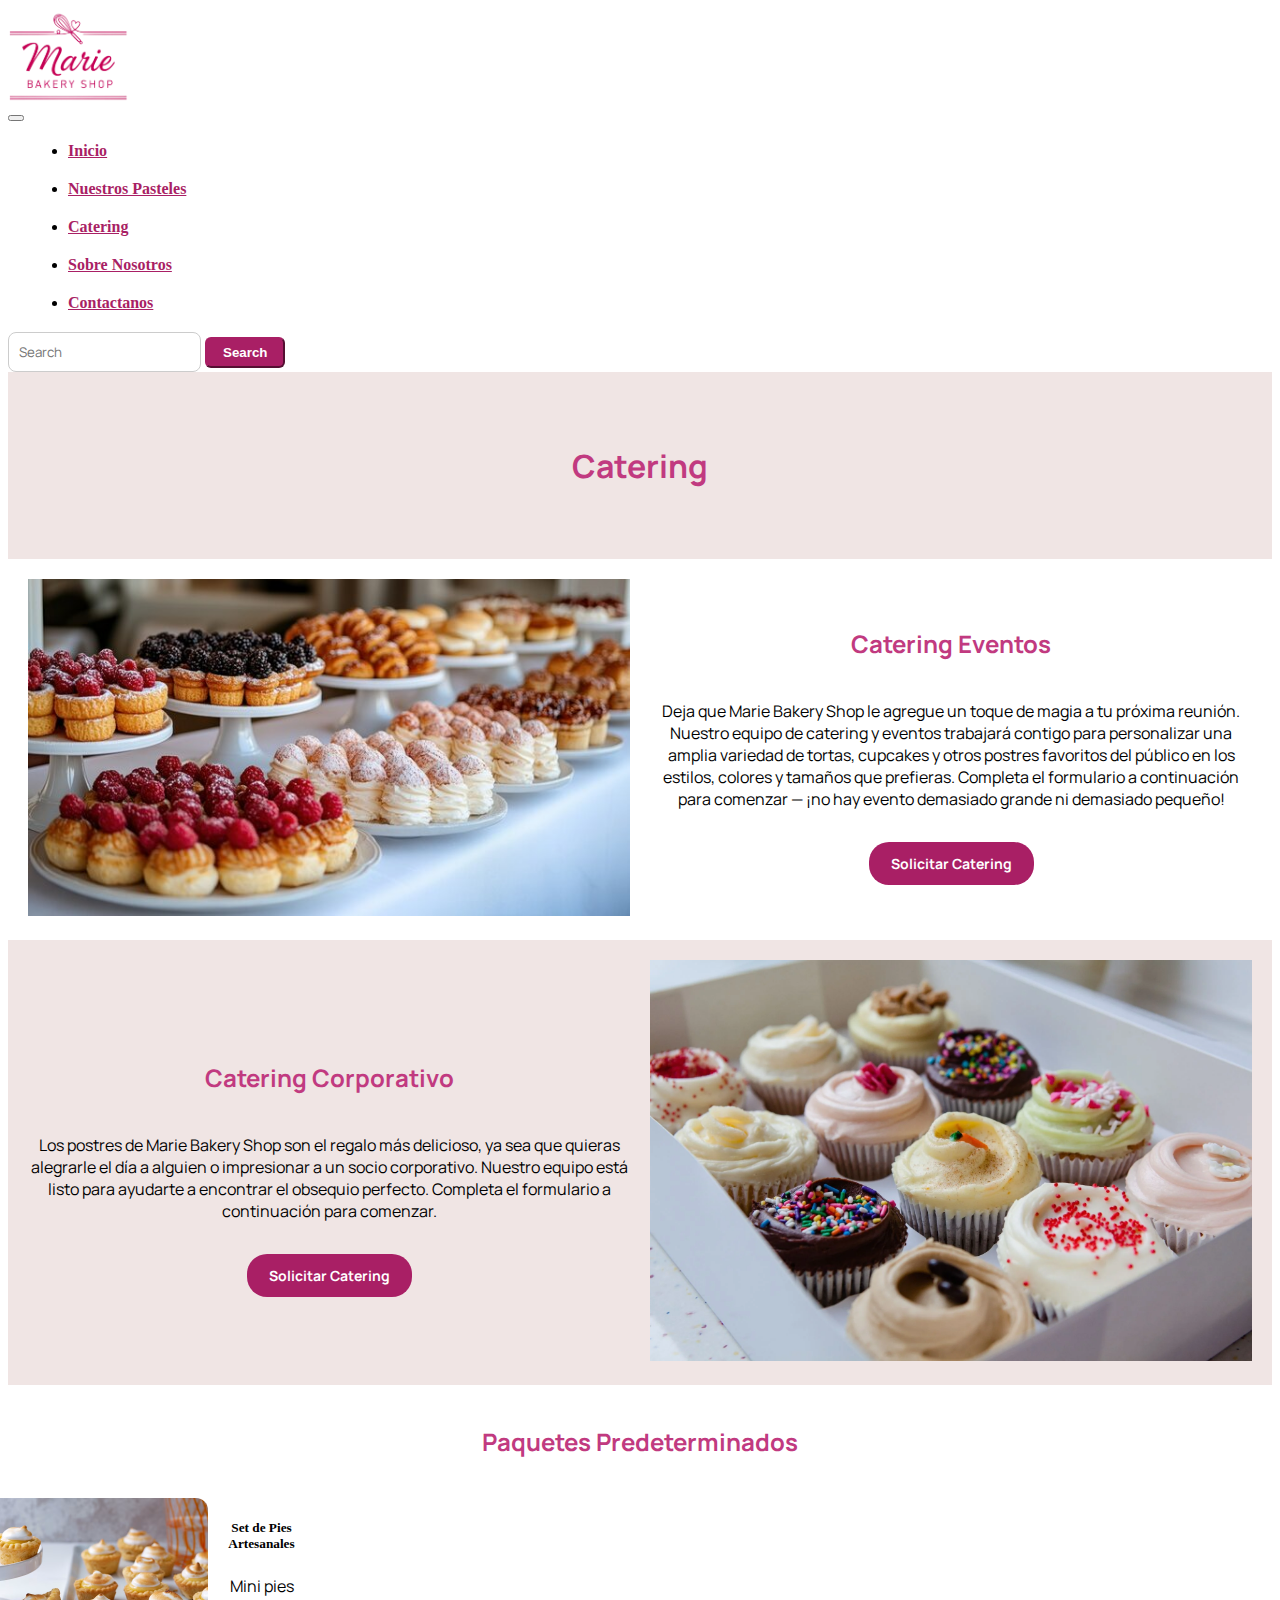
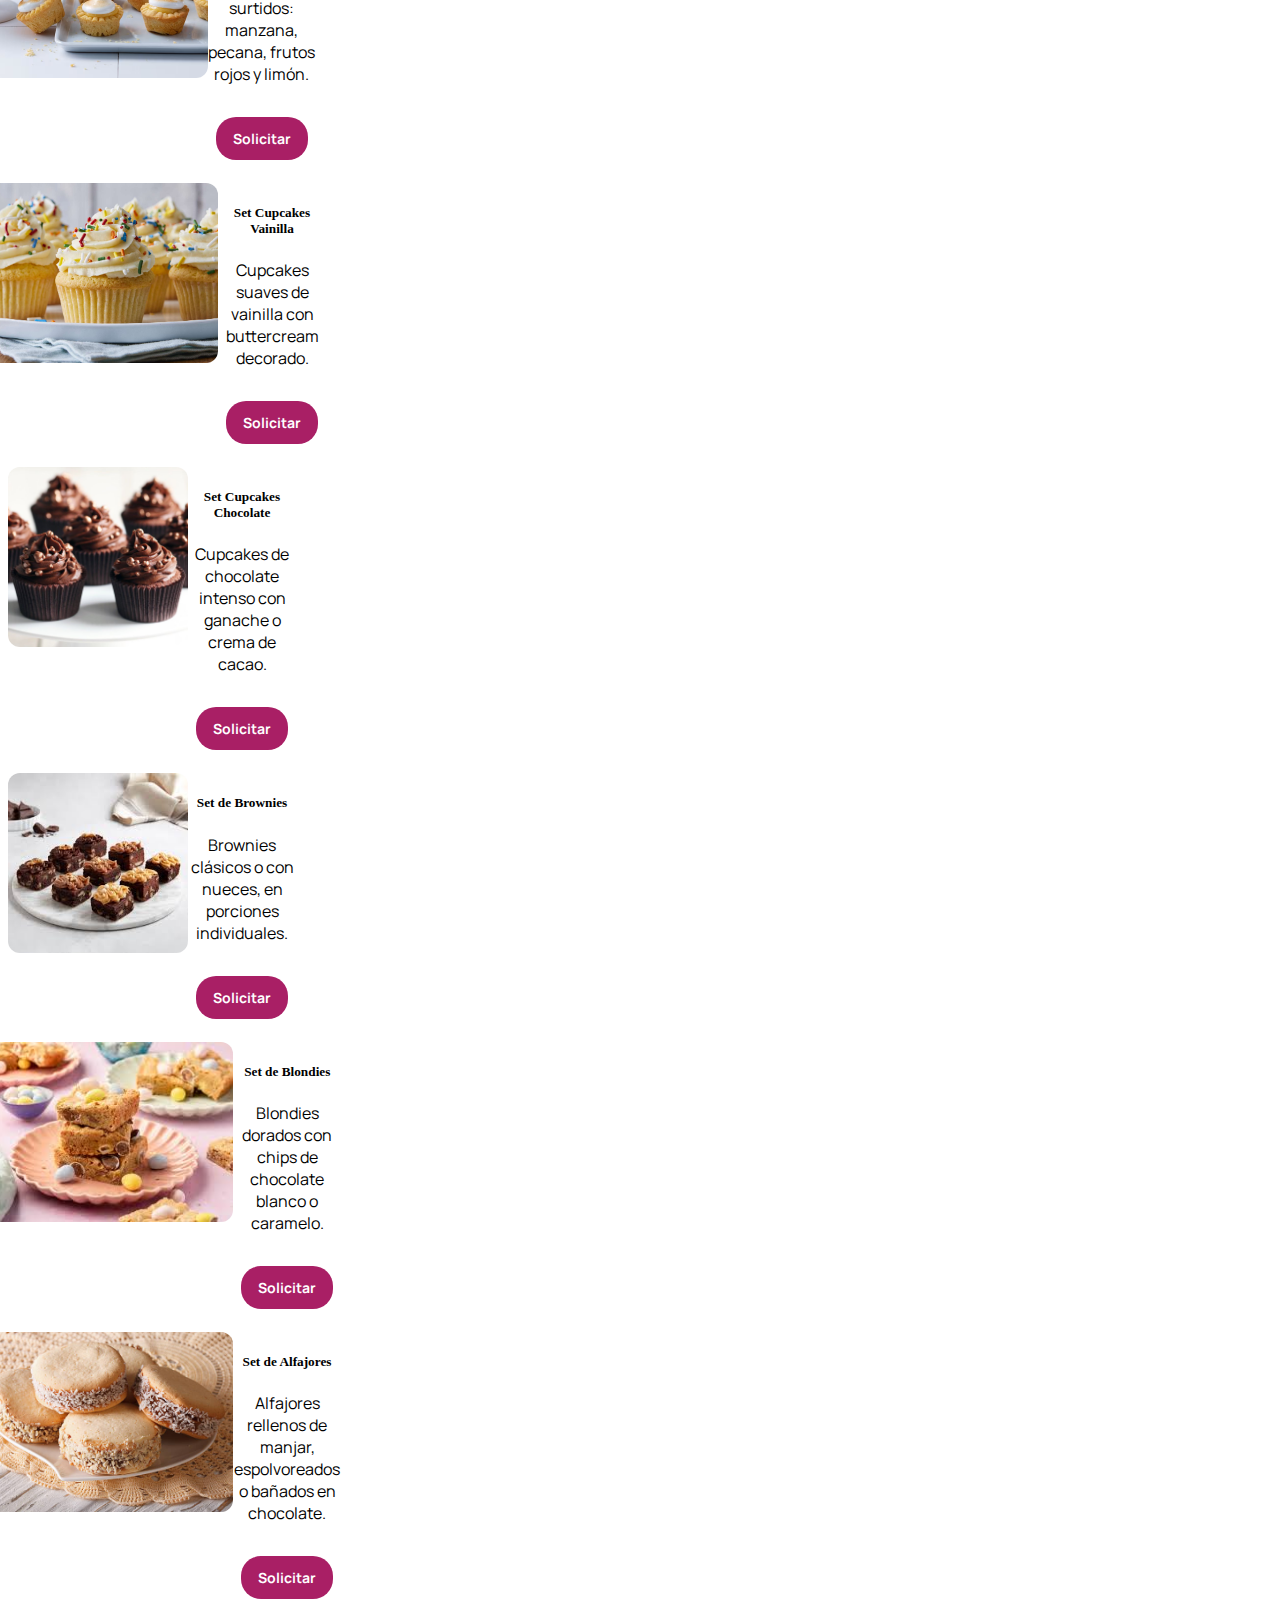
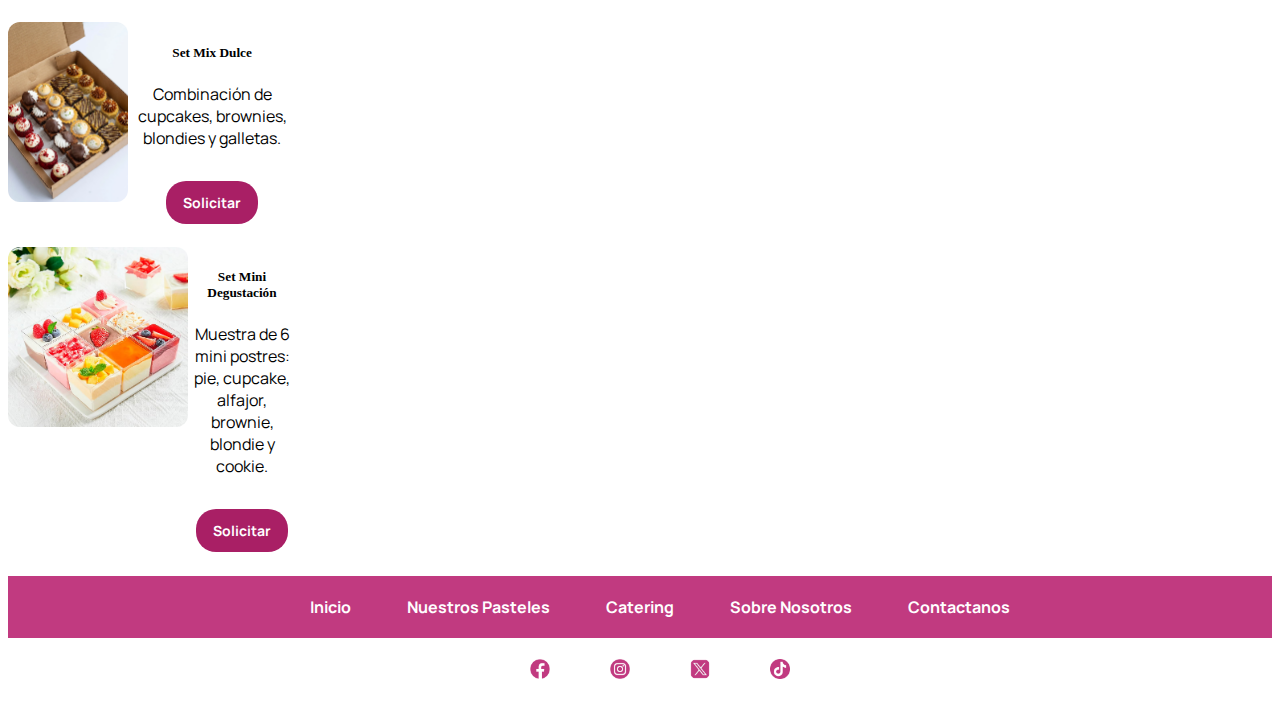
<file: pages/catering.html>
<!DOCTYPE html>
<html lang="en">
<head>
    <meta charset="UTF-8">
    <meta name="viewport" content="width=device-width, initial-scale=1.0">
    <title>Catering | Marie Bakery Shop</title>
      <meta name="description" content="Servicio de catering dulce en Lima. Postres y bocaditos artesanales para tus eventos especiales.">
    <link rel="stylesheet" href="../css/stylesheet.css">
    <link href="https://cdn.jsdelivr.net/npm/bootstrap@5.3.8/dist/css/bootstrap.min.css" rel="stylesheet" integrity="sha384-sRIl4kxILFvY47J16cr9ZwB07vP4J8+LH7qKQnuqkuIAvNWLzeN8tE5YBujZqJLB" crossorigin="anonymous">
    <style> @import url('https://fonts.googleapis.com/css2?family=Edu+NSW+ACT+Cursive:wght@400..700&family=Manrope:wght@200..800&family=Playwrite+CA:wght@100..400&family=Playwrite+DE+SAS:wght@100..400&family=Sacramento&display=swap');
    </style>
    </head>

<body>
<nav class="navbar navbar-expand-lg custom-navbar ">
  <div class="container-fluid">
    <a class="navbar-brand" href="#">
    <img src="../assets/marie-logo.png" alt="logo" class="logo-image">
    </a>

    <button class="navbar-toggler" type="button" data-bs-toggle="collapse" data-bs-target="#navbarSupportedContent" aria-controls="navbarSupportedContent" aria-expanded="false" aria-label="Toggle navigation">
      <span class="navbar-toggler-icon"></span>
    </button>
    <div class="collapse navbar-collapse" id="navbarSupportedContent">
      <ul class="navbar-nav ms-auto mb-2 mb-lg-0">
        <li class="nav-item">
          <a class="nav-link active" aria-current="page" href="../index.html">Inicio</a>
        </li>
        <li class="nav-item">
          <a class="nav-link" href="./nuestros-pasteles.html">Nuestros Pasteles</a>
        </li>
        <li class="nav-item">
          <a class="nav-link" href="./catering.html">Catering</a>
        </li>
        <li class="nav-item">
          <a class="nav-link" href="./nuestra-historia.html">Sobre Nosotros</a>
        </li>
         <li class="nav-item">
          <a class="nav-link" href="./contactanos.html">Contactanos</a>
        </li>
      </ul>
      <form class="d-flex" role="search">
        <input class="form-control me-2" type="search" placeholder="Search" aria-label="Search"/>
        <button class="btn btn-outline-success" type="submit">Search</button>
      </form>
    </div>
  </div>
</nav>
<div class="catering-header">
<h1>Catering</h1>
</div>

<!-- Otras opciones -->
<section>
<div class="catering-content">
<div class="catering-eventos-imagen">
   <img src="../assets/catering-dulces.jpg" alt="dulces para catering"> 
</div>
  <div class="catering-eventos">
    <h2> Catering Eventos</h2>
    <p>Deja que Marie Bakery Shop le agregue un toque de magia a tu próxima reunión.
      Nuestro equipo de catering y eventos trabajará contigo para personalizar una amplia variedad de tortas, cupcakes y otros postres favoritos del público en los estilos, colores y tamaños que prefieras.
      Completa el formulario a continuación para comenzar — ¡no hay evento demasiado grande ni demasiado pequeño!
    </p>
    <a href="./contactanos.html" class="boton-catering">Solicitar Catering</a>
  </div>
</div>
<div class="catering-content-2">
  <div class="catering-corporativo">
    <h2>Catering Corporativo</h2>
    <p>Los postres de Marie Bakery Shop son el regalo más delicioso, ya sea que quieras alegrarle el día a alguien o impresionar a un socio corporativo.
      Nuestro equipo está listo para ayudarte a encontrar el obsequio perfecto.
      Completa el formulario a continuación para comenzar.</p>
    <a href="./contactanos.html" class="boton-catering">Solicitar Catering</a>

  </div>
  <div class="catering-corporativo-imagen">
   <img src="../assets/cupcakes.webp" alt="dulces para catering"> 
  </div>
</div>
</section>
<section>
<h2> Paquetes Predeterminados</h2>

<!-- Set predeterminados -->

<div class="d-flex flex-wrap justify-content-center gap-4">

  <div class="card" style="width: 18rem;">
    <img src="../assets/catering-lemon-pie.avif" class="card-img-top" alt="Set de Pies Artesanales">
    <div class="card-body">
      <h5 class="card-title">Set de Pies Artesanales</h5>
      <p class="card-text">Mini pies surtidos: manzana, pecana, frutos rojos y limón.</p>
      <a href="#formulario" class="btn btn-primary">Solicitar</a>
    </div>
  </div>

  <div class="card" style="width: 18rem;">
    <img src="../assets/vanilla--cupcake.jpg" class="card-img-top" alt="Set Cupcakes Vainilla">
    <div class="card-body">
      <h5 class="card-title">Set Cupcakes Vainilla</h5>
      <p class="card-text">Cupcakes suaves de vainilla con buttercream decorado.</p>
      <a href="#formulario" class="btn btn-primary">Solicitar</a>
    </div>
  </div>

  <div class="card" style="width: 18rem;">
    <img src="../assets/chocolate-cupcake.jpg" class="card-img-top" alt="Set Cupcakes Chocolate">
    <div class="card-body">
      <h5 class="card-title">Set Cupcakes Chocolate</h5>
      <p class="card-text">Cupcakes de chocolate intenso con ganache o crema de cacao.</p>
      <a href="#formulario" class="btn btn-primary">Solicitar</a>
    </div>
  </div>

  <div class="card" style="width: 18rem;">
    <img src="../assets/mini-brownie.jpeg" class="card-img-top" alt="Set de Brownies">
    <div class="card-body">
      <h5 class="card-title">Set de Brownies</h5>
      <p class="card-text">Brownies clásicos o con nueces, en porciones individuales.</p>
      <a href="#formulario" class="btn btn-primary">Solicitar</a>
    </div>
  </div>

  <div class="card" style="width: 18rem;">
    <img src="../assets/mini-blondie.jpeg" class="card-img-top" alt="Set de Blondies">
    <div class="card-body">
      <h5 class="card-title">Set de Blondies</h5>
      <p class="card-text">Blondies dorados con chips de chocolate blanco o caramelo.</p>
      <a href="#formulario" class="btn btn-primary">Solicitar</a>
    </div>
  </div>

  <div class="card" style="width: 18rem;">
    <img src="../assets/alfajor.jpg" class="card-img-top" alt="Set de Alfajores">
    <div class="card-body">
      <h5 class="card-title">Set de Alfajores</h5>
      <p class="card-text">Alfajores rellenos de manjar, espolvoreados o bañados en chocolate.</p>
      <a href="#formulario" class="btn btn-primary">Solicitar</a>
    </div>
  </div>

  <div class="card" style="width: 18rem;">
    <img src="../assets/set1.webp" class="card-img-top" alt="Set Mix Dulce">
    <div class="card-body">
      <h5 class="card-title">Set Mix Dulce</h5>
      <p class="card-text">Combinación de cupcakes, brownies, blondies y galletas.</p>
      <a href="#formulario" class="btn btn-primary">Solicitar</a>
    </div>
  </div>

  <div class="card" style="width: 18rem;">
    <img src="../assets/set2.jpg" class="card-img-top" alt="Set Mini Degustación">
    <div class="card-body">
      <h5 class="card-title">Set Mini Degustación</h5>
      <p class="card-text">Muestra de 6 mini postres: pie, cupcake, alfajor, brownie, blondie y cookie.</p>
      <a href="#formulario" class="btn btn-primary">Solicitar</a>
    </div>
  </div>

</div>

</section>

<footer>
<div class="footer-content">
<ul>
<li><a href="../index.html">Inicio</a></li>
<li><a href="./nuestros-pasteles.html">Nuestros Pasteles</a></li>
<li><a href="./catering.html">Catering</a></li>
<li><a href="./nuestra-historia.html">Sobre Nosotros</a></li>
<li><a href="./contactanos.html">Contactanos</a></li>
</ul>
</div>
<div class="footer-social-content">
<ul>
<li><img src="../assets/facebook.png"></li>
<li><img src="../assets/instagram.png"></li>
<li><img src="../assets/x.png"></li>
<li><img src="../assets/tiktok-circle.png"></li>
</ul>
</div>
</footer>
<script src="https://cdn.jsdelivr.net/npm/bootstrap@5.3.8/dist/js/bootstrap.bundle.min.js" integrity="sha384-FKyoEForCGlyvwx9Hj09JcYn3nv7wiPVlz7YYwJrWVcXK/BmnVDxM+D2scQbITxI" crossorigin="anonymous"></script>
</body>
</html>
</file>
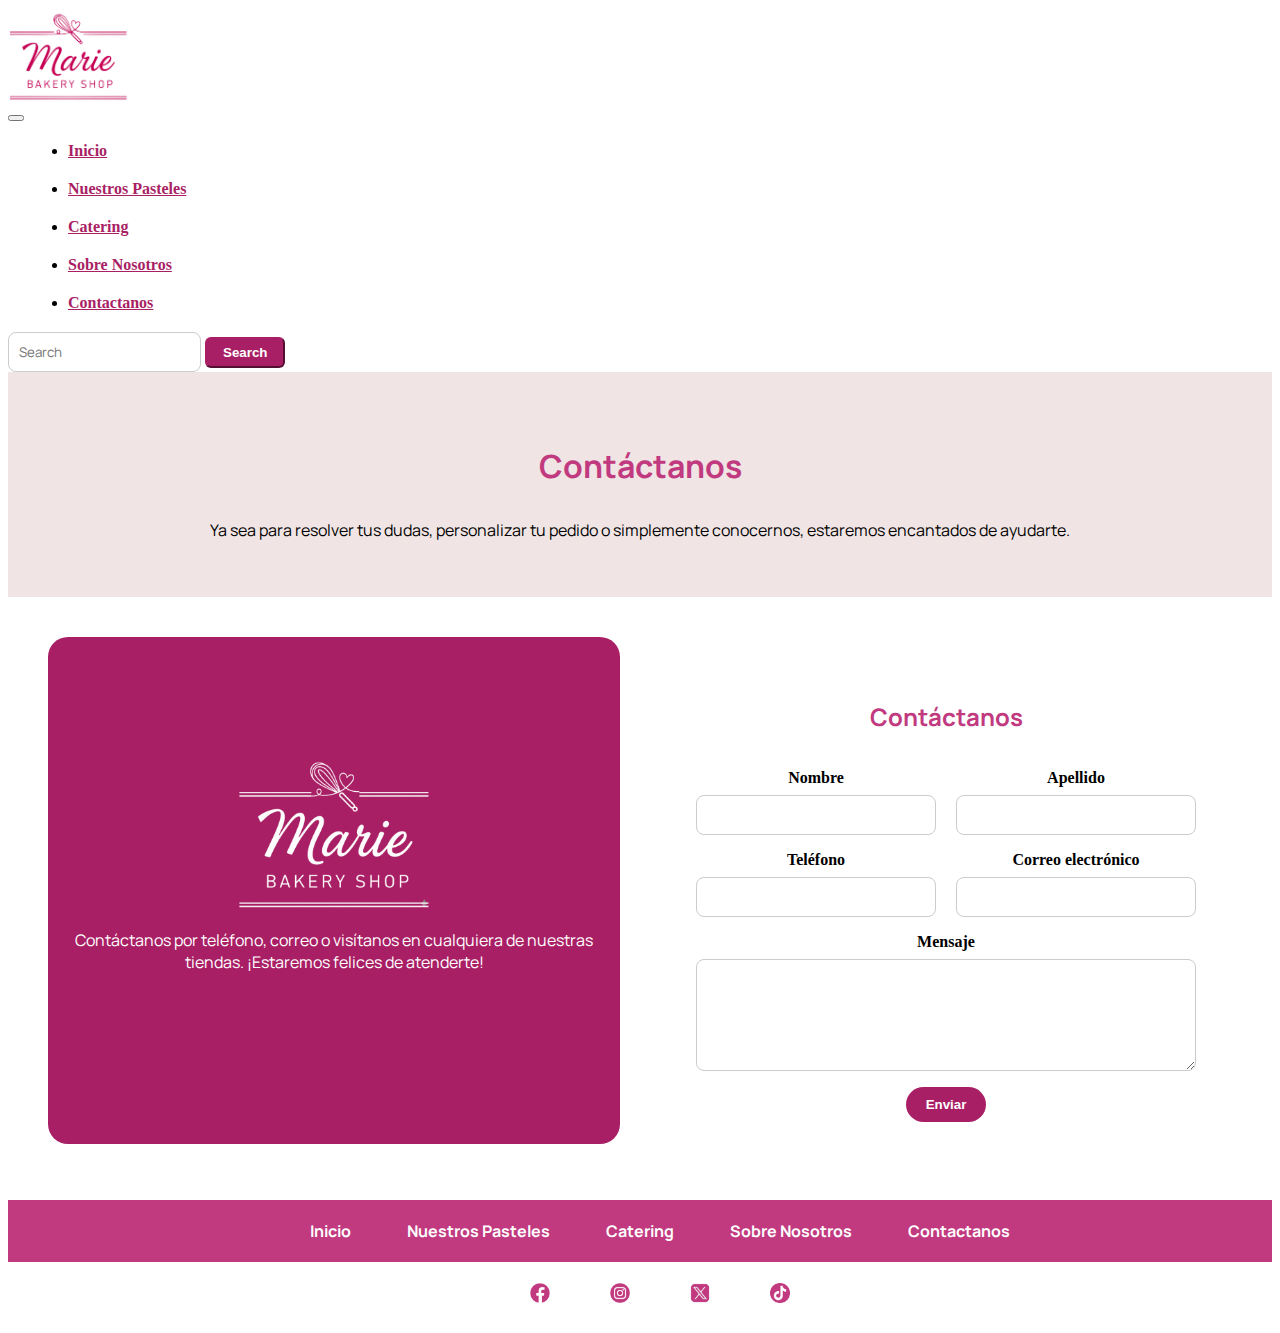
<file: pages/contactanos.html>
<!DOCTYPE html>
<html lang="en">
<head>
    <meta charset="UTF-8">
    <meta name="viewport" content="width=device-width, initial-scale=1.0">
    <title>Contactanos | Marie Bakery Shop</title>
    <meta name="description" content="Contáctanos en Miraflores, Lima. Encarga tus pasteles, postres o catering artesanal con el toque único de Marie Bakery.">
    <link rel="stylesheet" href="../css/stylesheet.css">
    <link href="https://cdn.jsdelivr.net/npm/bootstrap@5.3.8/dist/css/bootstrap.min.css" rel="stylesheet" integrity="sha384-sRIl4kxILFvY47J16cr9ZwB07vP4J8+LH7qKQnuqkuIAvNWLzeN8tE5YBujZqJLB" crossorigin="anonymous">
    <style> @import url('https://fonts.googleapis.com/css2?family=Edu+NSW+ACT+Cursive:wght@400..700&family=Manrope:wght@200..800&family=Playwrite+CA:wght@100..400&family=Playwrite+DE+SAS:wght@100..400&family=Sacramento&display=swap');
    </style>
    </head>

<body>
<nav class="navbar navbar-expand-lg custom-navbar ">
  <div class="container-fluid">
    <a class="navbar-brand" href="#">
    <img src="../assets/marie-logo.png" alt="logo" class="logo-image">
    </a>

    <button class="navbar-toggler" type="button" data-bs-toggle="collapse" data-bs-target="#navbarSupportedContent" aria-controls="navbarSupportedContent" aria-expanded="false" aria-label="Toggle navigation">
      <span class="navbar-toggler-icon"></span>
    </button>
    <div class="collapse navbar-collapse" id="navbarSupportedContent">
      <ul class="navbar-nav ms-auto mb-2 mb-lg-0">
        <li class="nav-item">
          <a class="nav-link active" aria-current="page" href="../index.html">Inicio</a>
        </li>
        <li class="nav-item">
          <a class="nav-link" href="./nuestros-pasteles.html">Nuestros Pasteles</a>
        </li>
        <li class="nav-item">
          <a class="nav-link" href="./catering.html">Catering</a>
        </li>
        <li class="nav-item">
          <a class="nav-link" href="./nuestra-historia.html">Sobre Nosotros</a>
        </li>
         <li class="nav-item">
          <a class="nav-link" href="./contactanos.html">Contactanos</a>
        </li>
      </ul>
      <form class="d-flex" role="search">
        <input class="form-control me-2" type="search" placeholder="Search" aria-label="Search"/>
        <button class="btn btn-outline-success" type="submit">Search</button>
      </form>
    </div>
  </div>
</nav>
<div class="catering-header">
<h1>Contáctanos</h1>
<p>Ya sea para resolver tus dudas, personalizar tu pedido o simplemente conocernos, estaremos encantados de ayudarte.
</p>
</div>

<section class="contacto-section">
  <div class="contacto-grid">
    
    <!-- Columna izquierda: imagen + texto -->
   <div class="contact-columna-izquierda">
    <div class="contacto-imagen">
      <img src="../assets/marie-logo-white.png" alt="logo Marie Bakery Shop version blanca" />
      <p>
        Contáctanos por teléfono, correo o visítanos en cualquiera de nuestras tiendas.
        ¡Estaremos felices de atenderte!
      </p>
    </div>
    </div>

    <!-- Columna derecha: formulario -->
    <div class="contacto-formulario">
      <h2>Contáctanos</h2>
      <form action="#" method="post" class="formulario-contacto">
        
        <div class="form-row">
          <div class="form-group">
            <label for="nombre">Nombre</label>
            <input type="text" id="nombre" name="nombre" required />
          </div>
          <div class="form-group">
            <label for="apellido">Apellido</label>
            <input type="text" id="apellido" name="apellido" required />
          </div>
        </div>

        <div class="form-row">
          <div class="form-group">
            <label for="telefono">Teléfono</label>
            <input type="tel" id="telefono" name="telefono" required />
          </div>
          <div class="form-group">
            <label for="correo">Correo electrónico</label>
            <input type="email" id="correo" name="correo" required />
          </div>
        </div>

        <div class="form-group">
          <label for="mensaje">Mensaje</label>
          <textarea id="mensaje" name="mensaje" rows="5" required></textarea>
        </div>

        <button type="submit" class="boton-enviar">Enviar</button>
      </form>
    </div>

  </div>
</section>
<footer>
<div class="footer-content">
<ul>
<li><a href="../index.html">Inicio</a></li>
<li><a href="./nuestros-pasteles.html">Nuestros Pasteles</a></li>
<li><a href="./catering.html">Catering</a></li>
<li><a href="./nuestra-historia.html">Sobre Nosotros</a></li>
<li><a href="./contactanos.html">Contactanos</a></li>
</ul>
</div>
<div class="footer-social-content">
<ul>
<li><img src="../assets/facebook.png"></li>
<li><img src="../assets/instagram.png"></li>
<li><img src="../assets/x.png"></li>
<li><img src="../assets/tiktok-circle.png"></li>
</ul>
</div>
</footer>
<script src="https://cdn.jsdelivr.net/npm/bootstrap@5.3.8/dist/js/bootstrap.bundle.min.js" integrity="sha384-FKyoEForCGlyvwx9Hj09JcYn3nv7wiPVlz7YYwJrWVcXK/BmnVDxM+D2scQbITxI" crossorigin="anonymous"></script>
</body>
</html>
</file>
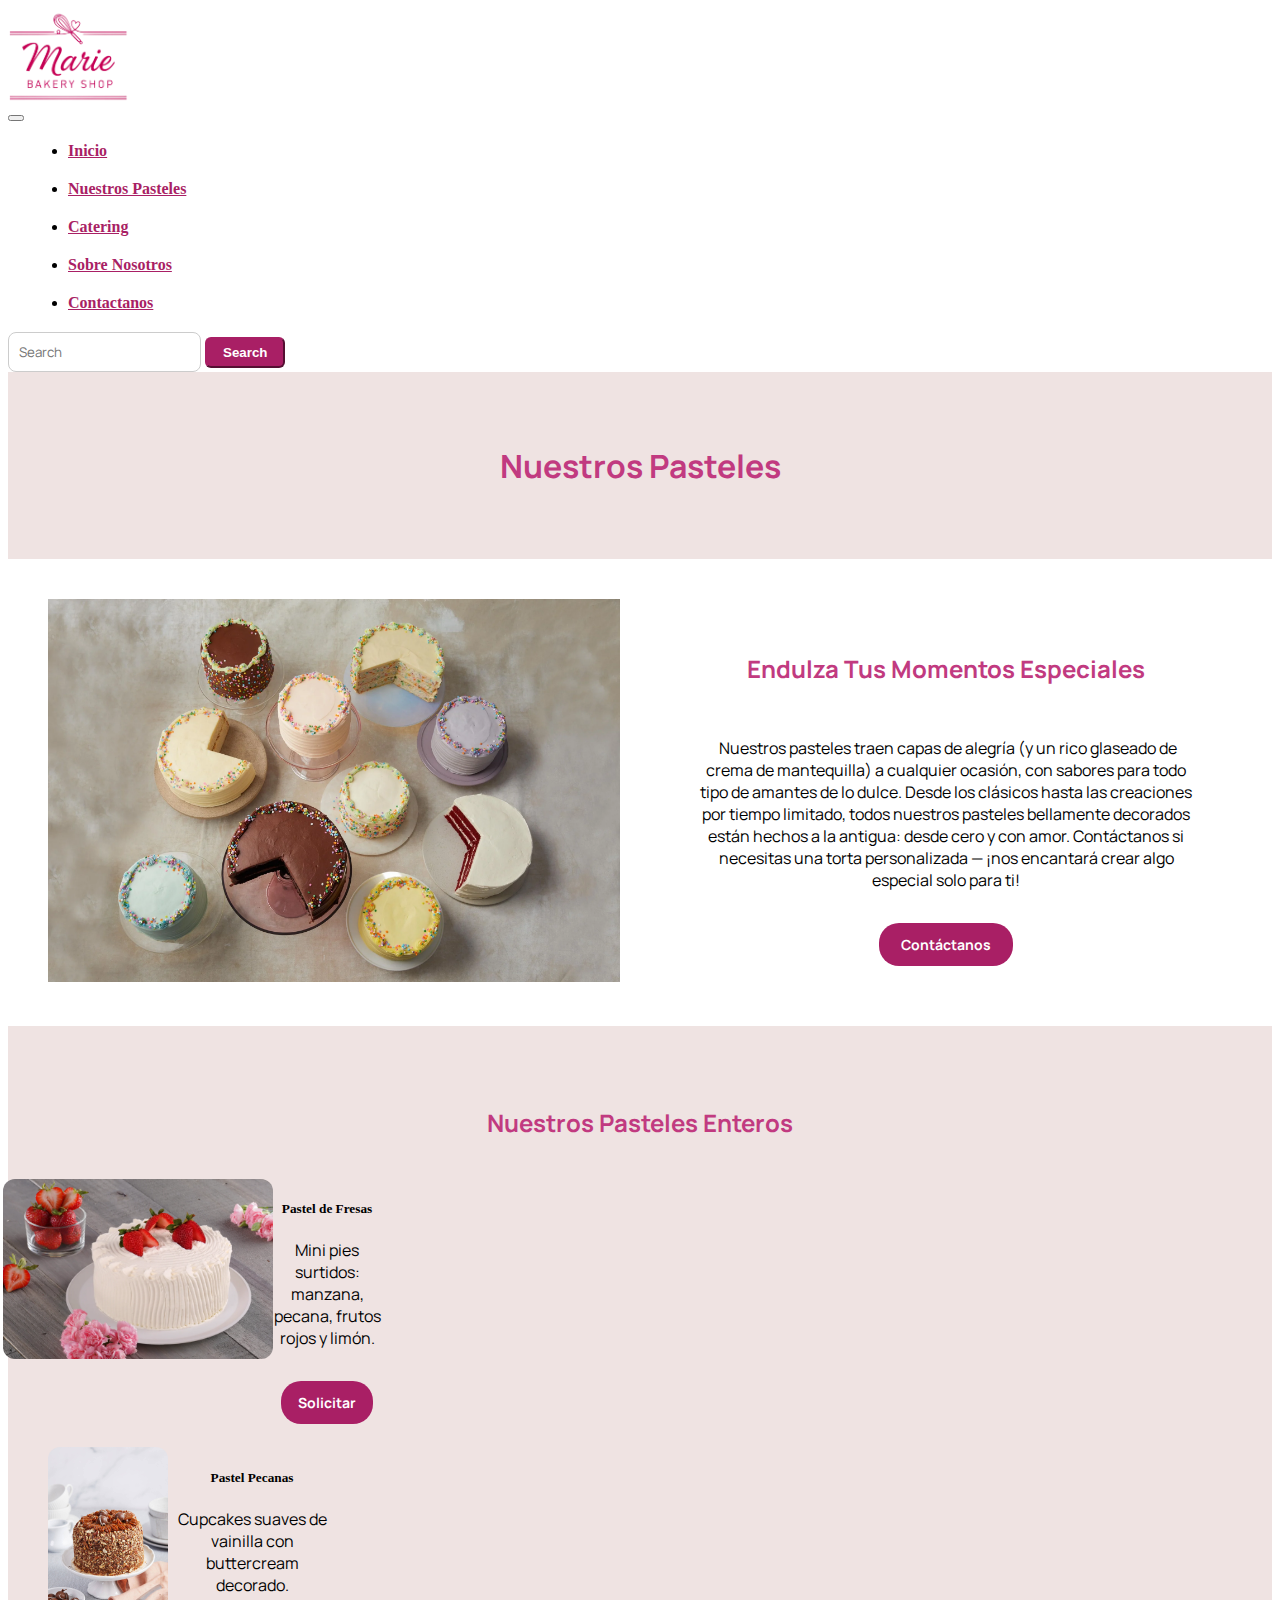
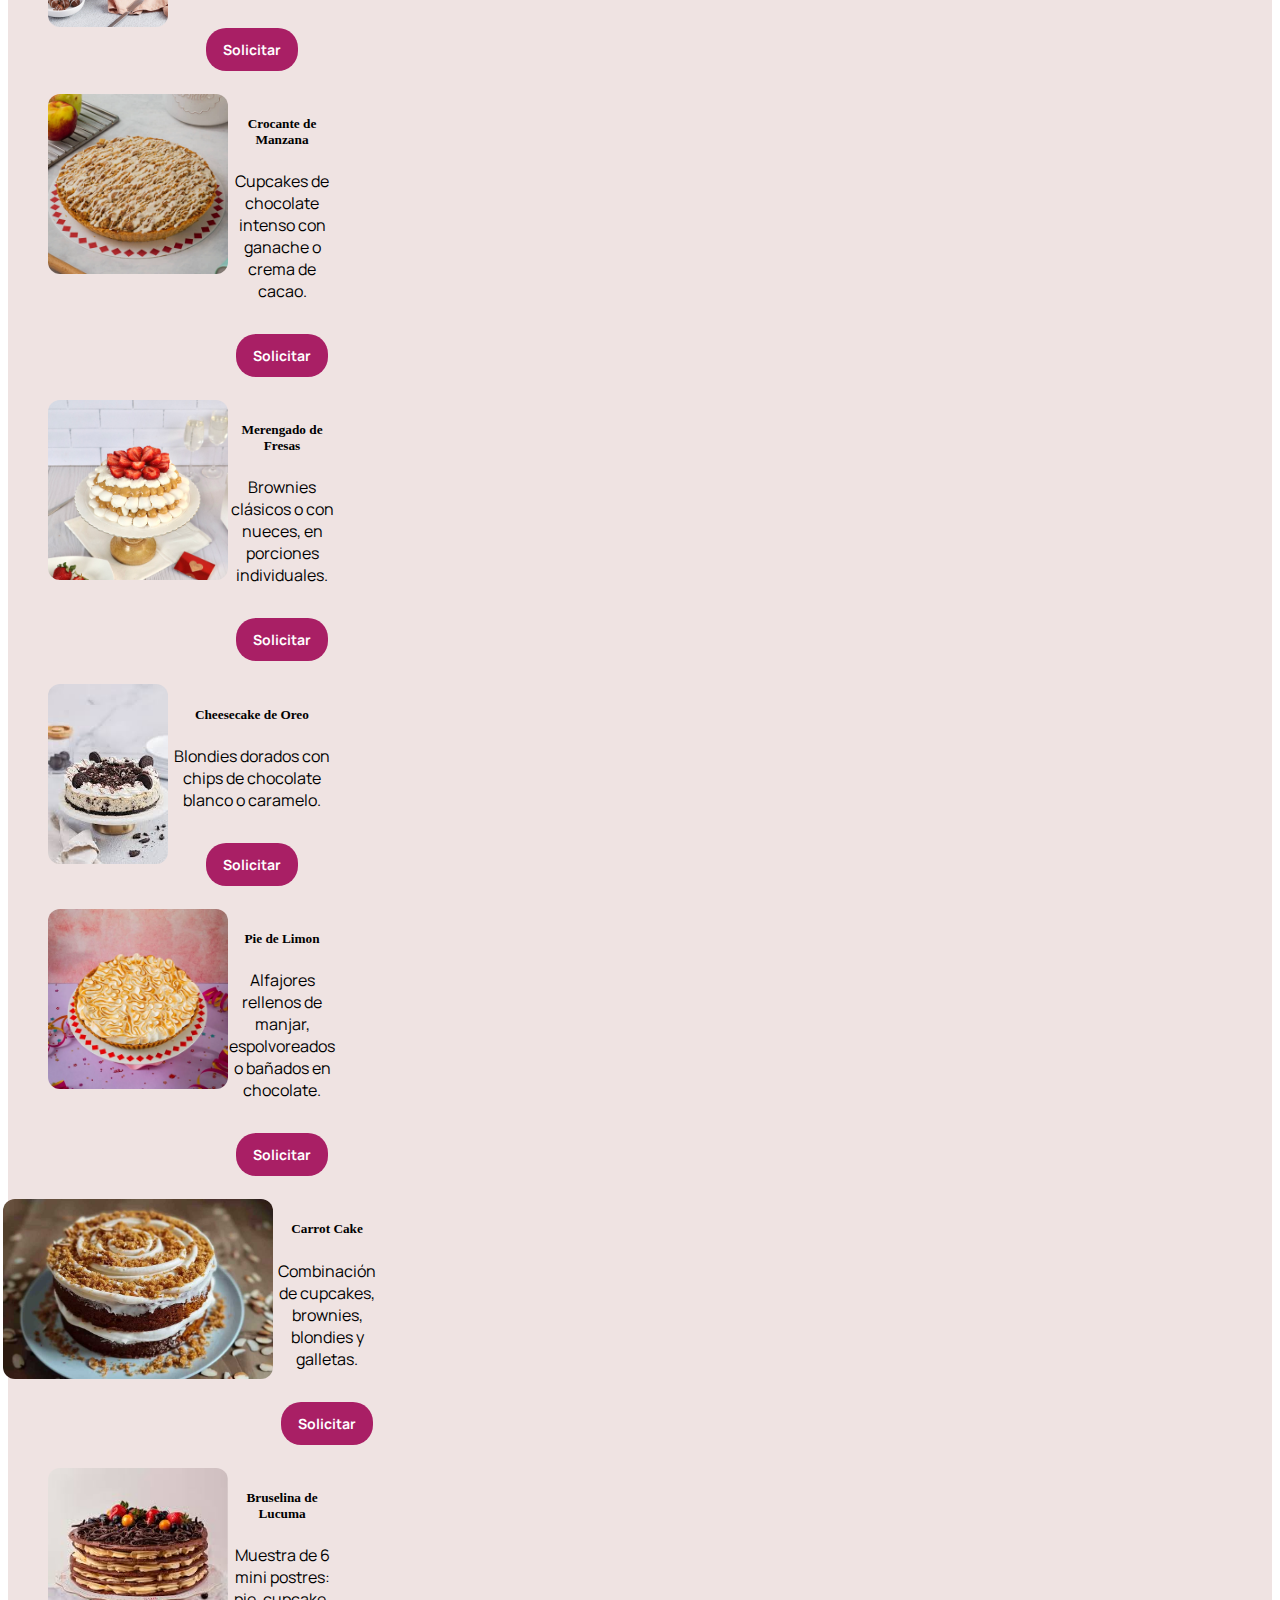
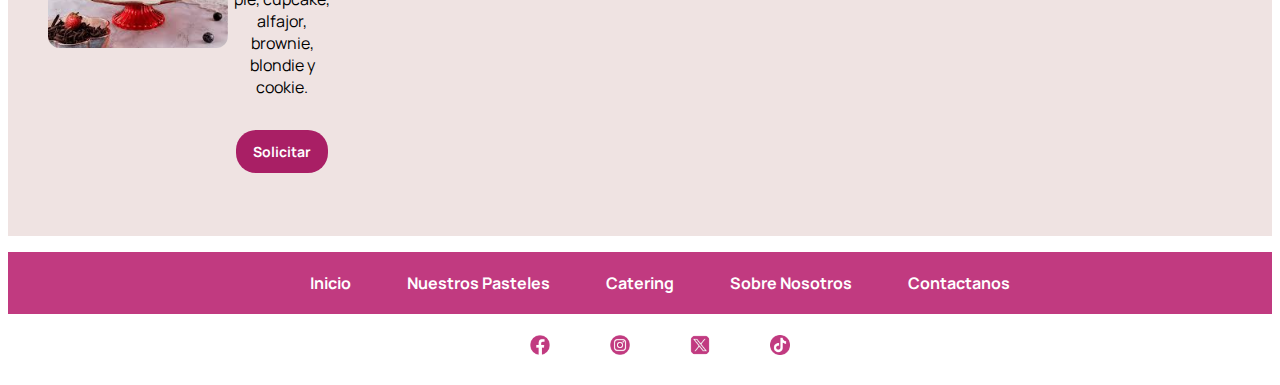
<file: pages/nuestros-pasteles.html>
<!DOCTYPE html>
<html lang="en">
<head>
  <meta charset="UTF-8" />
  <meta name="viewport" content="width=device-width, initial-scale=1.0" />
  <title>Nuestros Pasteles | Marie Bakery Shop</title>
  <meta name="description" content="Deléitate con pasteles personalizados y repostería fina en Miraflores, Lima. Sabor artesanal para cada ocasión.">
  <link rel="stylesheet" href="../css/stylesheet.css" />
  <link
    href="https://cdn.jsdelivr.net/npm/bootstrap@5.3.8/dist/css/bootstrap.min.css"
    rel="stylesheet"
    integrity="sha384-sRIl4kxILFvY47J16cr9ZwB07vP4J8+LH7qKQnuqkuIAvNWLzeN8tE5YBujZqJLB"
    crossorigin="anonymous"
  />
  <style>
    @import url('https://fonts.googleapis.com/css2?family=Edu+NSW+ACT+Cursive:wght@400..700&family=Manrope:wght@200..800&family=Playwrite+CA:wght@100..400&family=Playwrite+DE+SAS:wght@100..400&family=Sacramento&display=swap');
  </style>
</head>
<body>

<nav class="navbar navbar-expand-lg custom-navbar ">
  <div class="container-fluid">
    <a class="navbar-brand" href="#">
    <img src="../assets/marie-logo.png" alt="logo" class="logo-image">
    </a>

    <button class="navbar-toggler" type="button" data-bs-toggle="collapse" data-bs-target="#navbarSupportedContent" aria-controls="navbarSupportedContent" aria-expanded="false" aria-label="Toggle navigation">
      <span class="navbar-toggler-icon"></span>
    </button>
    <div class="collapse navbar-collapse" id="navbarSupportedContent">
      <ul class="navbar-nav ms-auto mb-2 mb-lg-0">
        <li class="nav-item">
          <a class="nav-link active" aria-current="page" href="../index.html">Inicio</a>
        </li>
        <li class="nav-item">
          <a class="nav-link" href="./nuestros-pasteles.html">Nuestros Pasteles</a>
        </li>
        <li class="nav-item">
          <a class="nav-link" href="./catering.html">Catering</a>
        </li>
        <li class="nav-item">
          <a class="nav-link" href="./nuestra-historia.html">Sobre Nosotros</a>
        </li>
         <li class="nav-item">
          <a class="nav-link" href="./contactanos.html">Contactanos</a>
        </li>
      </ul>
      <form class="d-flex" role="search">
        <input class="form-control me-2" type="search" placeholder="Search" aria-label="Search"/>
        <button class="btn btn-outline-success" type="submit">Search</button>
      </form>
    </div>
  </div>
</nav>

  <main>
    <div class="nuestros-pasteles-title">
      <h1>Nuestros Pasteles</h1>
    </div>
<section>
<div class="pasteles-content">
<div class="pasteles-imagen">
   <img src="../assets/cakes.webp" alt="dulces para catering"> 
</div>
  <div class="pasteles-texto">
    <h2> Endulza Tus Momentos Especiales</h2>
    <p> Nuestros pasteles traen capas de alegría (y un rico glaseado de crema de mantequilla) a cualquier ocasión, con sabores para todo tipo de amantes de lo dulce. Desde los clásicos hasta las creaciones por tiempo limitado, todos nuestros pasteles bellamente decorados están hechos a la antigua: desde cero y con amor. Contáctanos si necesitas una torta personalizada — ¡nos encantará crear algo especial solo para ti!
    </p>
    <a href="./contactanos.html" class="boton-catering">Contáctanos</a>
  </div>
</div>
</section>
<section class="pasteles-productos">
<h2> Nuestros Pasteles Enteros</h2>

<div class="d-flex flex-wrap justify-content-center gap-4">
  <div class="card" style="width: 18rem;">
    <img src="../assets/pastel-fresa.webp" class="card-img-top" alt="Pastel de fresa">
    <div class="card-body">
      <h5 class="card-title">Pastel de Fresas</h5>
      <p class="card-text">Mini pies surtidos: manzana, pecana, frutos rojos y limón.</p>
      <a href="#formulario" class="btn btn-primary">Solicitar</a>
    </div>
  </div>

  <div class="card" style="width: 18rem;">
    <img src="../assets/torta-pecanas.jpg" class="card-img-top" alt="Torta de Pecanas">
    <div class="card-body">
      <h5 class="card-title">Pastel Pecanas</h5>
      <p class="card-text">Cupcakes suaves de vainilla con buttercream decorado.</p>
      <a href="#formulario" class="btn btn-primary">Solicitar</a>
    </div>
  </div>

  <div class="card" style="width: 18rem;">
    <img src="../assets/crocante-manzana.webp" class="card-img-top" alt="Crocante de manzana">
    <div class="card-body">
      <h5 class="card-title">Crocante de Manzana</h5>
      <p class="card-text">Cupcakes de chocolate intenso con ganache o crema de cacao.</p>
      <a href="#formulario" class="btn btn-primary">Solicitar</a>
    </div>
  </div>

  <div class="card" style="width: 18rem;">
    <img src="../assets/merengado-fresa.jpeg" class="card-img-top" alt="Merengado de fresa">
    <div class="card-body">
      <h5 class="card-title">Merengado de Fresas</h5>
      <p class="card-text">Brownies clásicos o con nueces, en porciones individuales.</p>
      <a href="#formulario" class="btn btn-primary">Solicitar</a>
    </div>
  </div>

  <div class="card" style="width: 18rem;">
    <img src="../assets/cheesecake-oreo.jpeg" class="card-img-top" alt="Cheesecake de Oreo">
    <div class="card-body">
      <h5 class="card-title">Cheesecake de Oreo</h5>
      <p class="card-text">Blondies dorados con chips de chocolate blanco o caramelo.</p>
      <a href="#formulario" class="btn btn-primary">Solicitar</a>
    </div>
  </div>

  <div class="card" style="width: 18rem;">
    <img src="../assets/pie-limon.webp" class="card-img-top" alt="Pie de Limon">
    <div class="card-body">
      <h5 class="card-title">Pie de Limon</h5>
      <p class="card-text">Alfajores rellenos de manjar, espolvoreados o bañados en chocolate.</p>
      <a href="#formulario" class="btn btn-primary">Solicitar</a>
    </div>
  </div>

  <div class="card" style="width: 18rem;">
    <img src="../assets/carrot-cake.jpg" class="card-img-top" alt="Carrot Cake">
    <div class="card-body">
      <h5 class="card-title">Carrot Cake</h5>
      <p class="card-text">Combinación de cupcakes, brownies, blondies y galletas.</p>
      <a href="#formulario" class="btn btn-primary">Solicitar</a>
    </div>
  </div>

  <div class="card" style="width: 18rem;">
    <img src="../assets/bruselina-lucuma.jpeg" class="card-img-top" alt="Bruselina de lucuma">
    <div class="card-body">
      <h5 class="card-title">Bruselina de Lucuma</h5>
      <p class="card-text">Muestra de 6 mini postres: pie, cupcake, alfajor, brownie, blondie y cookie.</p>
      <a href="#formulario" class="btn btn-primary">Solicitar</a>
    </div>
  </div>

</div>
</section>
  </main>

<footer>
<div class="footer-content">
<ul>
<li><a href="../index.html">Inicio</a></li>
<li><a href="./nuestros-pasteles.html">Nuestros Pasteles</a></li>
<li><a href="./catering.html">Catering</a></li>
<li><a href="./nuestra-historia.html">Sobre Nosotros</a></li>
<li><a href="./contactanos.html">Contactanos</a></li>
</ul>
</div>
<div class="footer-social-content">
<ul>
<li><img src="../assets/facebook.png"></li>
<li><img src="../assets/instagram.png"></li>
<li><img src="../assets/x.png"></li>
<li><img src="../assets/tiktok-circle.png"></li>
</ul>
</div>
</footer>
<script src="https://cdn.jsdelivr.net/npm/bootstrap@5.3.8/dist/js/bootstrap.bundle.min.js" integrity="sha384-FKyoEForCGlyvwx9Hj09JcYn3nv7wiPVlz7YYwJrWVcXK/BmnVDxM+D2scQbITxI" crossorigin="anonymous"></script>
</body>
</html>
</file>
<file: css/stylesheet.css>
* {
  box-sizing: border-box;
}
img, video {
  max-width: 100%;
  height: auto;
}

.manrope{
  font-family: "Manrope", sans-serif;
  font-optical-sizing: auto;
  font-weight: 400;
  font-style: normal;
}
/*General*/
.section{
  margin-top: 10px;
  margin-bottom: 10 px;;
  text-align: center;
  padding:20px;
}
h1{
  color: #c13a80 !important;
  font-family: "Manrope", sans-serif;
  text-align: center;
  padding: 10px;
  font-weight:bold !important;
}

h2{
  color: #c13a80 !important;
  font-family: "Manrope", sans-serif;
  text-align: center;
  padding: 20px;
  font-weight:bold !important;
}
h3{
  font-family: "Manrope", sans-serif;
  padding:20px;
  color:#c13a80 !important;
  font-weight: bold !important;
}
p{
 font-family: "Manrope", sans-serif;
}



/* Navigation Bar */
.logo-image {
  width: 120px;
  height: auto;
  display: block;
}

.custom-navbar {
  background-color: white !important; 
}

.navbar .nav-link,
.navbar .nav-link.active {
  color: #a91f65 !important;
  font-weight: bold;
}

.navbar .nav-link:hover {
  color: #a91f65; 
}
navbar-nav li {
  font-family: "Manrope", sans-serif !important;
}
.navbar li {
margin: 20px;
padding: 20 px;
}

.btn-outline-success {
  background-color: #a91f65 !important;     /* fondo rosa fuerte */
  color: white !important;                  /* texto blanco */
  border-color: #a91f65 !important;         /* borde rosa fuerte */
  font-weight: bold;
  border-radius: 6px;            /* bordes redondeados */
  padding: 6px 16px;
  transition: all 0.3s ease;
}


body{
  background-color: white !important;  
}


@media (max-width: 991.98px) {
  .navbar-collapse {
    padding-left: 5px;
    padding-right: 5px;
  }

  .navbar-nav {
    margin-top: 0;
    margin-bottom: 0;
  }

  .navbar-nav .nav-item {
    margin-bottom: 6px; /* reduce espacio entre ítems */
  }

  .navbar-nav .nav-link {
    padding: 6px 0; /* menos espacio vertical */
  }

  .form-control {
    margin-bottom: 0px;
  }

  .btn {
    margin-bottom: 12px;
    width: 100%; /* para que se vea bien en pantallas pequeñas */
  }
}

/*Slider*/

.carousel-inner img{
  height:100% !important;
  width:100% !important;
  object-fit: contain !important;
}

/*Hero*/
.hero {
  display: flex;
  flex-direction: column;
  height: 400px;
  width:auto;
  background-color: white;
}

.hero-text{
    text-align: center;
    padding: 40px;
    text-align: center !important;
    justify-content: center;
    font-family: "Manrope", sans-serif;
}

.hero-text p{
  margin-top: 20px;  
  text-align: center !important;
  font-family: "Manrope", sans-serif;

}

.hero-botones button {
    background-color: #a91f65;
    font-size: 16px;
    padding: 10px 15px;
    margin: 0.5rem;
    gap: 1rem;
    flex-wrap: wrap;
    margin-top: 1rem;
    border: 2px solid transparent; 
    border-radius: 20px;        
  }
.hero-botones a {
  color: white;
  font-family: "Manrope", sans-serif;
  font-size: 14px;
  text-decoration: none; 
  font-weight: bold;          
  display: inline-block;      
}

.hero-botones button:hover {
  background-color: #c13a80;   
  transform: scale(1.05);     
}

.hero h1{
  color: #c13a80;
  font-weight: bold;          

}

@media (max-width: 425px) {
  .hero {
    height: auto; /* Permite que se adapte al contenido */
    padding: 20px;
  }

  .hero-text {
    padding: 20px;
    text-align: center;
  }

  .hero-text p {
    font-size: 14px;
    margin-top: 10px;
  }

  .hero h1 {
    font-size: 22px;
  }

  .hero-botones {
    display: flex;
    flex-direction: column;
    align-items: center;
  }

  .hero-botones button {
    font-size: 14px;
    padding: 8px 12px;
    width: 80%; /* Ocupa más espacio sin romper el layout */
    margin: 8px 0;
  }

  .hero-botones a {
    font-size: 13px;
    text-align: center;
  }
}



/*Favoritas Section*/
.favoritas-section{
  background-color: #f0e5e4;
  padding-top:30px;
  padding-bottom: 40px;
}
.favoritas-descripcion{
  text-align: center;
}
.favoritas-cards {
  display: flex;
  justify-content: center;
  text-align: center;
  margin: 20px;
  flex-direction: row;
  gap: 20px;
}
.favoritas-cards img{
  width:300px;
  height:300px;
  border-radius: 20px;
  object-fit: cover;
}

.article{
  padding:10px;
  justify-content: center;
  text-align: center;
  margin:10px;
  padding-bottom: 100px !important;
}

.favoritas-cards button:hover {
  background-color: #b46e91;
  cursor: pointer;
}


.favoritas-cards button {
    background-color: #a91f65;
    font-size: 16px;
    padding: 10px 15px;
    margin: 0.5rem;
    gap: 1rem;
    flex-wrap: wrap;
    margin-top: 1rem;
    border: 2px solid transparent; 
    border-radius: 20px;        
    color: white;
    font-family: "Manrope", sans-serif;
    font-size: 14px;
    text-decoration: none; 
    font-weight: bold;          
    display: inline-block;      
}

.favoritas-cards button:hover {
  background-color: #c13a80;   
  transform: scale(1.05);     
}

.favorita-1 {
  border-color: black;
  border-width: 1px;
  border-style: solid;     /* Esta línea es clave */
  border-radius: 20px;
  background-color: white;
}
.favorita-2 {
  border-color: black;
  border-width: 1px;
  border-style: solid;     /* Esta línea es clave */
  border-radius: 20px;
  background-color: white;

}

.favorita-3 {
  border-color: black;
  border-width: 1px;
  border-style: solid;     /* Esta línea es clave */
  border-radius: 20px;
  background-color: white;

}
@media (max-width: 425px) {
  .favoritas-descripcion {
    padding: 0 10px;
    text-align: center;
  }

  .favoritas-cards {
    flex-direction: column;     /* Apila verticalmente */
    align-items: center;        /* Centra las tarjetas */
    gap: 16px;
    margin: 10px;
  }

  .favoritas-cards img {
    width: 90%;                 /* Se adapta al ancho del contenedor */
    height: 250px;              /* Altura uniforme */
    max-width: 300px;
    object-fit: cover;
    border-radius: 20px;
  }

  .favoritas-cards button {
    width: 80%;
    font-size: 13px;
    padding: 8px 12px;
    margin-top: 0.5rem;
  }

  .article {
    padding: 10px;
    margin: 5px;
    padding-bottom: 60px !important;
    text-align: center;
  }

  .favorita-1,
  .favorita-2,
  .favorita-3 {
    width: 90%;
    margin: 0 auto;
    border-radius: 20px;
  }
}


/* Categorias Section */
.categorias-section {
  background-color: white;
  padding: 40px 20px;
}

.categorias-grid {
  display: flex;
  flex-wrap: wrap;         /* Permite que los elementos salten a la siguiente línea */
  gap: 40px;               /* Espacio entre tarjetas */
  justify-content: center; /* Centra las tarjetas horizontalmente */
  max-width: 900px;        /* Limita el ancho para forzar el salto de línea */
  margin: 0 auto;
}

.categorias-card {
  width: 260px;
  text-align: center;
}

.categorias-card img {
  width: 260px;
  height: 260px;
  object-fit: cover;
}

.categorias-descripcion{
  text-align: center;
  margin-bottom:20px;
}

.categorias-card a:hover {
  color:  #b46e91;
}
.categorias-card h3 a {
  color: inherit;         /* Hereda el color del h3 */
  text-decoration: none;  /* Elimina el subrayado */
}
/*Media Query Categorias*/
@media (max-width: 425px) {
  .categorias-section {
    background-color: #f4e1e3;
    padding: 20px 10px;
    text-align: center;
  }

  .categorias-descripcion {
    font-size: 1rem;
    text-align: center;
    margin-bottom: 16px;
    padding: 0 1rem;
  }

  .categorias-grid {
    display: flex;
    flex-direction: column;     /* apilado vertical */
    align-items: center;        /* centrado horizontal */
    justify-content: center;
    gap: 20px;
    margin: 0 auto;
    width: 100%;
    max-width: 100%;
  }

  .categorias-card {
    width: 90%;
    max-width: 300px;
    text-align: center;
    margin: 0 auto;
  }

  .categorias-card img {
    width: 100%;
    height: auto;
    object-fit: cover;
    border-radius: 8px;
  }

  .categorias-card h3 {
    font-size: 1rem;
    margin-top: 0.5rem;
  }

  .categorias-card h3 a {
    color: inherit;
    text-decoration: none;
  }

  .categorias-card a:hover {
    color: #b46e91;
  }
}


/*Footer*/
footer{
  background-color: white;
}
.footer-content ul {
  display: flex;
  flex-direction: row;
  justify-content: center;
  gap: 1rem; /* Espacio entre ítems */
  background-color:#c13a80 ;
}
.footer-content li {
  margin: 20px;
  list-style: none; 
  font-family: "Manrope", sans-serif;
  font-weight: bold;
  color:white; 
}
.footer-social-content ul{
  list-style: none; 
  display:flex;
  flex-direction: row;
  justify-content:center;
}
.footer-content a {
  color: white;              /* Cambia el azul por blanco */
  text-decoration: none;     /* Elimina el subrayado */
  font-family: "Manrope", sans-serif;
  font-weight: bold;
}

.footer-social-content img{
  width:20px;
  height:20px;
  margin:5px 30px 10px;
}
@media (max-width: 425px) {
  .footer-content ul {
    flex-direction: column;     /* Apila verticalmente */
    align-items: center;        /* Centra los ítems */
    gap: 0.5rem;
    padding: 0;
    margin: 0;
  }

  .footer-content li {
    margin: 10px 0;
    text-align: center;
    font-size: 14px;
  }

  .footer-social-content ul {
    flex-direction: row;        /* Mantiene íconos en fila */
    flex-wrap: wrap;            /* Permite que se ajusten si no caben */
    justify-content: center;
    gap: 10px;
    padding: 0;
    margin: 10px 0;
  }

  .footer-social-content img {
    width: 24px;
    height: 24px;
    margin: 5px 10px;
  }
}

/*Catering LP*/
.catering-header{
  background-color: #f0e5e4;
  padding:40px;
}

.catering-content{
  text-align:center;
  padding:20px;
}
.catering-eventos{
  padding-bottom:20px;
}
.catering-content-2{
background-color: #f0e5e4;
text-align:center;
}

.catering-content,
.catering-content-2 {
  display: grid;
  grid-template-columns: 1fr 1fr; /* Dos columnas iguales */
  gap: 20px;
  align-items: center;
  padding: 20px;
}

.catering-eventos-imagen img,
.catering-corporativo-imagen img {
  width: 100%;
  height: 100%;
  object-fit: cover;
}
.boton-catering {
    background-color: #a91f65 !important;
    font-size: 16px;
    padding: 10px 15px;
    margin: 0.5rem;
    gap: 1rem;
    flex-wrap: wrap;
    margin-top: 1rem;
    border: 2px solid transparent!important; 
    border-radius: 20px; 
    text-decoration: none; 
    color: white;
    font-family: "Manrope", sans-serif;
    font-size: 14px;
    text-decoration: none; 
    font-weight: bold;          
    display: inline-block;      
}

.boton-catering:hover {
  background-color: #c13a80;   
  transform: scale(1.05);     
}

.catering-grid {
  display: grid;
  grid-template-columns: repeat(auto-fit, minmax(300px, 1fr));
  gap: 2rem;
}
.card-img-top {
  width: 100%;
  height: 180px;               /* Reduce la altura */
  object-fit: cover;           /* Recorta sin deformar */
  border-radius: 12px;
}
.card{
  display:flex;
  justify-content: center;
  text-align:center;
  margin-bottom:15px;
}
.card a {
    background-color: #a91f65 !important;
    font-size: 16px;
    padding: 10px 15px;
    margin: 0.5rem;
    gap: 1rem;
    flex-wrap: wrap;
    margin-top: 1rem;
    border: 2px solid transparent!important; 
    border-radius: 20px; 
    text-decoration: none; 
    color: white;
    font-family: "Manrope", sans-serif;
    font-size: 14px;
    font-weight: bold;          
    display: inline-block;  
  }
@media (max-width: 425px) {
  .catering-header {
    padding: 20px;
  }

  .catering-content,
  .catering-content-2 {
    display: flex;
    flex-direction: column;
    gap: 15px;
    padding: 15px;
    text-align: center;
  }

  .catering-eventos {
    padding-bottom: 10px;
  }

  .catering-corporativo-imagen {
    order: -1; /* Muestra la imagen antes que el texto */
  }

  .catering-eventos-imagen img,
  .catering-corporativo-imagen img {
    width: 100%;
    height: auto;
    max-height: 250px;
    object-fit: cover;
  }

  .boton-catering {
    width: 100%;
    font-size: 14px;
    padding: 10px;
    text-align: center;
  }

  .catering-grid {
    grid-template-columns: 1fr;
    gap: 1.5rem;
  }

  .card {
    flex-direction: column;
    align-items: center;
    margin-bottom: 20px;
    text-align: center;
  }

  .card-img-top {
    height: 160px;
  }

  .card a {
    width: 100%;
    font-size: 14px;
    padding: 10px;
    text-align: center;
  }
}

  /* Nuestra Historia LP*/
.nuestra-historia-title{
  background-color:#efe3e2 ;
    padding:40px;

}
.nosotros-section1 {
  display: flex;
  align-items: center;
  text-align: center;
  justify-content: center;
  gap: 40px;
  background-color: white;
  padding: 40px;
  flex-wrap: wrap;
}
.nosotros-content{
  max-width: 500px;
  flex: 1;
}

.nosotros-image-1 {
  width: 650px;
  height: 400px;
  object-fit: cover;
}

.nosotros-section2 {
  display: flex;
  align-items: center;
  justify-content: center;
  gap: 40px;
  background-color: #efe3e2;
  padding: 40px;
  flex-wrap: nowrap;}

.nosotros-content2 {
  max-width: 500px;
  flex: 1;
}
.nostros-image-2 {
  width: 650px;
  height: 400px;
  object-fit: cover;
}

.nosotros-section3{
  display:flex;
  flex-direction: column;
  background-color: white;
  padding:20px;
}

.nosotros-section3 p{
  text-align: center;
  display: block;
  margin: 10px auto;}


.nosotros-button {
  background-color: #a91f65;
  color: white;
  font-family: "Manrope", sans-serif;
  font-size: 14px;
  font-weight: bold;
  text-decoration: none;
  padding: 10px 15px;
  margin: 1rem auto;
  display: inline-block;
  border: 2px solid transparent;
  border-radius: 20px;
  transition: background-color 0.3s ease, transform 0.2s ease;
}

.nosotros-button:hover {
  background-color: #c13a80;
  transform: scale(1.05);
}
@media (max-width: 425px) {
  .nuestra-historia-title {
    padding: 20px;
    text-align: center;
  }

  .nosotros-section1,
  .nosotros-section2 {
    flex-direction: column;
    padding: 20px;
    gap: 20px;
    text-align: center;
  }

  .nosotros-content,
  .nosotros-content2 {
    max-width: 100%;
    padding: 0 10px;
  }

  .nosotros-image-1,
  .nostros-image-2 {
    width: 100%;
    height: auto;
    max-width: 350px;
    margin: 0 auto;
  }

  .nostros-image-2 {
  order: -1; /* Muestra la imagen antes que el texto */

  }

  .nosotros-section3 {
    padding: 15px;
  }

  .nosotros-section3 p {
    font-size: 14px;
    margin: 10px 0;
    padding: 0 10px;
  }

  .nosotros-button {
    font-size: 13px;
    padding: 8px 12px;
    display: block;
    margin: 1rem auto;
    width: fit-content;
  }
}

/* Nuestros Pasteles LP */
.nuestros-pasteles-title,
.pasteles-productos {
  background-color: #efe3e2 !important;
  padding: 40px;
}

.pasteles-content {
  display: grid;
  grid-template-columns: 1fr 1fr;
  align-items: center;
  justify-content: center;
  gap: 40px;
  padding: 40px;
  background-color: white;
}

.pasteles-imagen img {
  width: 100%;
  height: auto;
  object-fit: cover;
}

.pasteles-texto {
  display: flex;
  flex-direction: column;
  align-items: center;
  justify-content: center;
  text-align: center;
  padding: 0 20px;
}

.pasteles-texto h2,
.pasteles-texto p {
  margin-bottom: 1rem;
}

.pasteles-texto p {
  max-width: 500px;
}

.boton-catering,
.boton-catering:visited {
  background-color: #a91f65;
  color: white;
  font-family: "Manrope", sans-serif;
  font-size: 14px;
  font-weight: bold;
  text-decoration: none;
  padding: 10px 20px;
  border: 2px solid transparent;
  border-radius: 20px;
  transition: background-color 0.3s ease, transform 0.2s ease;
}

.boton-catering:hover {
  background-color: #c13a80;
  transform: scale(1.05);
}
@media (max-width: 425px) {
  .nuestros-pasteles-title,
  .pasteles-productos {
    padding: 20px;
  }

  .pasteles-content {
    grid-template-columns: 1fr;
    padding: 20px;
    gap: 20px;
  }

  .pasteles-texto {
    padding: 0 10px;
  }

  .pasteles-texto p {
    max-width: 100%;
  }

  .boton-catering {
    width: 100%;
    text-align: center;
    font-size: 13px;
    padding: 10px;
  }

  .pasteles-imagen img {
    max-height: 250px;
  }
}



/*Contacto LP*/
/* Contacto */
.catering-header,
.contacto-imagen p {
  text-align: center;
}

.contacto-grid {
  display: grid;
  grid-template-columns: 1fr 1fr;
  gap: 40px;
  padding: 40px;
  background-color: #fff;
  align-items: center;
}

.contacto-imagen img {
  width: 100%;
  max-width: 200px;
  height: auto;
  object-fit: cover;
  border-radius: 12px;
  display: block;
  margin: 0 auto 1rem;
}

.contact-columna-izquierda {
  background-color: #a91f65;
  height: 507px;
  border-radius: 20px;
  padding-top: 120px;
}

.contact-columna-izquierda p {
  color: white;
}

.contacto-formulario {
  display: flex;
  flex-direction: column;
  align-items: center;
  text-align: center;
}

.contacto-formulario h2 {
  margin-bottom: 1rem;
}

.formulario-contacto {
  width: 100%;
  max-width: 500px;
}

.form-row {
  display: flex;
  gap: 20px;
  margin-bottom: 1rem;
}

.form-group {
  flex: 1;
  display: flex;
  flex-direction: column;
}

label {
  margin-bottom: 0.5rem;
  font-weight: bold;
}

input,
textarea {
  padding: 10px;
  border: 1px solid #ccc;
  border-radius: 8px;
  font-family: "Manrope", sans-serif;
}

.boton-enviar {
  background-color: #a91f65;
  color: white;
  font-weight: bold;
  padding: 10px 20px;
  border: none;
  border-radius: 20px;
  margin-top: 1rem;
  cursor: pointer;
  transition: background-color 0.3s ease, transform 0.2s ease;
}

.boton-enviar:hover {
  background-color: #c13a80;
  transform: scale(1.05);
}

@media (max-width: 425px) {
  .contacto-grid {
    grid-template-columns: 1fr;
    padding: 20px;
    gap: 20px;
  }

  .contact-columna-izquierda {
    height: auto;
    padding-top: 40px;
    border-radius: 12px;
  }

  .contacto-imagen img {
    max-width: 150px;
    margin-bottom: 1rem;
  }

  .formulario-contacto {
    max-width: 100%;
    padding: 0 10px;
  }

  .form-row {
    flex-direction: column;
    gap: 10px;
  }

  .boton-enviar {
    width: 100%;
  }
}
</file>
